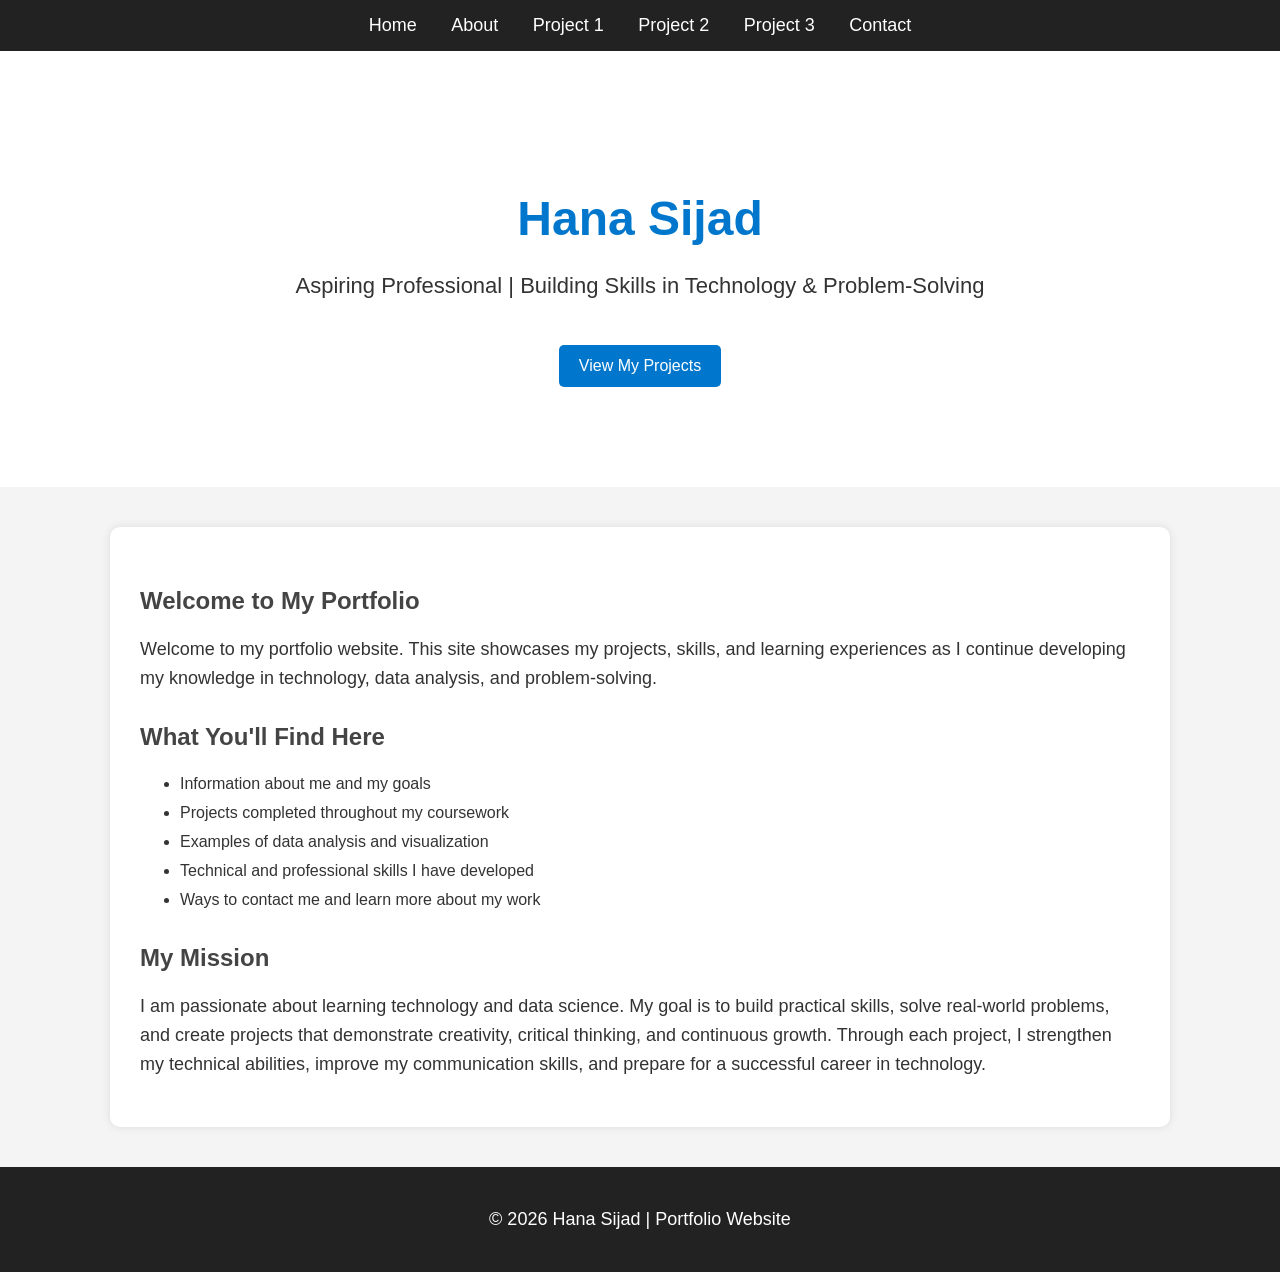
<file: index.html>
<!DOCTYPE html>
<html>
<head>
  <title>Hana Sijad Portfolio</title>
  <link rel="stylesheet" href="style.css">
</head>

<body>

  <nav>
    <a href="index.html">Home</a>
    <a href="about.html">About</a>
    <a href="project1.html">Project 1</a>
    <a href="project2.html">Project 2</a>
    <a href="project3.html">Project 3</a>
    <a href="contact.html">Contact</a>
  </nav>

  <section class="hero">
    <h1>Hana Sijad</h1>
    <p>Aspiring Professional | Building Skills in Technology & Problem-Solving</p>

    <a href="project1.html" class="button">
      View My Projects
    </a>
  </section>

  <main class="container">

    <h2>Welcome to My Portfolio</h2>

    <p>
      Welcome to my portfolio website. This site showcases my projects,
      skills, and learning experiences as I continue developing my knowledge
      in technology, data analysis, and problem-solving.
    </p>

    <h2>What You'll Find Here</h2>

    <ul>
      <li>Information about me and my goals</li>
      <li>Projects completed throughout my coursework</li>
      <li>Examples of data analysis and visualization</li>
      <li>Technical and professional skills I have developed</li>
      <li>Ways to contact me and learn more about my work</li>
    </ul>

    <h2>My Mission</h2>

    <p>
      I am passionate about learning technology and data science. My goal is
      to build practical skills, solve real-world problems, and create projects
      that demonstrate creativity, critical thinking, and continuous growth.
      Through each project, I strengthen my technical abilities, improve my
      communication skills, and prepare for a successful career in technology.
    </p>

  </main>

  <footer>
    <p>&copy; 2026 Hana Sijad | Portfolio Website</p>
  </footer>

</body>
</html>
</file>
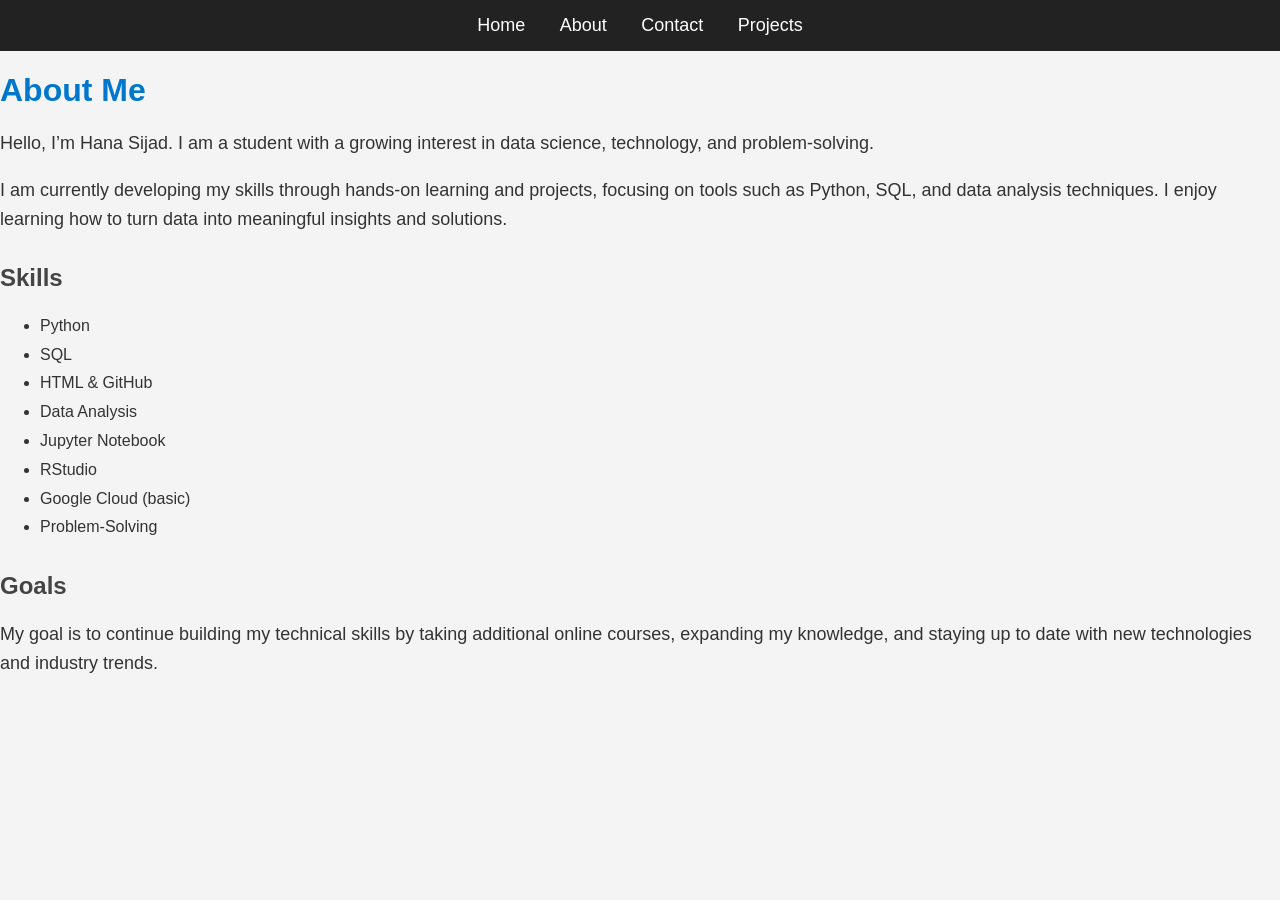
<file: about-page.html>
<!DOCTYPE html>
<html lang="en">
<head>
  <meta charset="UTF-8">
  <meta name="viewport" content="width=device-width, initial-scale=1.0">
  <title>About Me</title>
  <link rel="stylesheet" href="style.css">
</head>
<body>
<nav>
  <a href="index.html">Home</a>
  <a href="about-page.html">About</a>
  <a href="contact.html">Contact</a>
  <a href="projects.html">Projects</a>
</nav>

  <h1>About Me</h1>

  <p>Hello, I’m Hana Sijad. I am a student with a growing interest in data science, technology, and problem-solving.</p>

  <p>I am currently developing my skills through hands-on learning and projects, focusing on tools such as Python, SQL, and data analysis techniques. I enjoy learning how to turn data into meaningful insights and solutions.</p>

  <h2>Skills</h2>
  <ul>
    <li>Python</li>
    <li>SQL</li>
    <li>HTML & GitHub</li>
    <li>Data Analysis</li>
    <li>Jupyter Notebook</li>
    <li>RStudio</li>
    <li>Google Cloud (basic)</li>
    <li>Problem-Solving</li>
  </ul>

  <h2>Goals</h2>
  <p>My goal is to continue building my technical skills by taking additional online courses, expanding my knowledge, and staying up to date with new technologies and industry trends.</p>
</body>
</html>
</file>
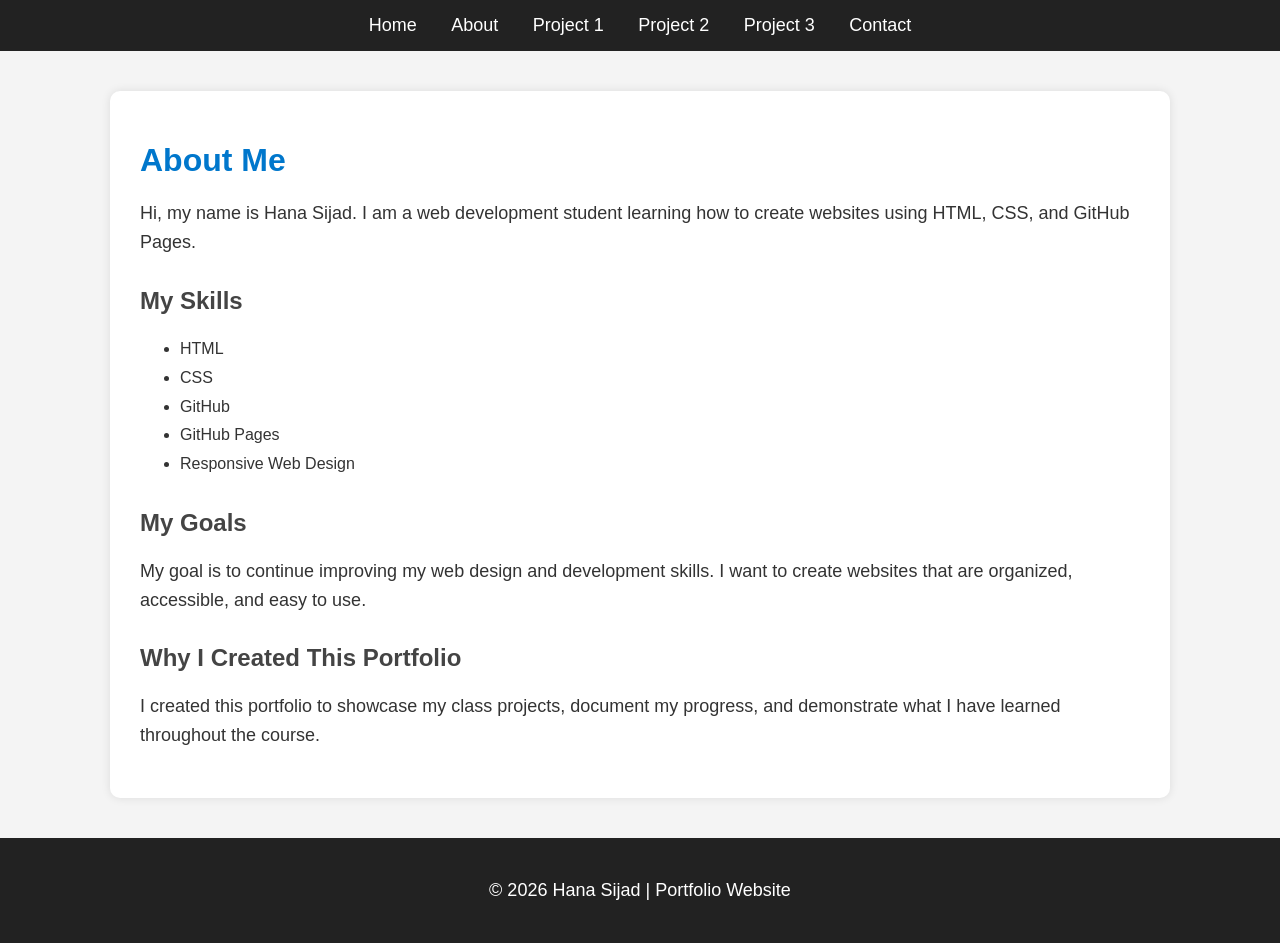
<file: about.html>
<!DOCTYPE html>
<html>
<head>
  <title>About - Hana Sijad Portfolio</title>
  <link rel="stylesheet" href="style.css">
</head>

<body>

  <nav>
    <a href="index.html">Home</a>
    <a href="about.html">About</a>
    <a href="project1.html">Project 1</a>
    <a href="project2.html">Project 2</a>
    <a href="project3.html">Project 3</a>
    <a href="contact.html">Contact</a>
  </nav>

  <main class="container">

    <h1>About Me</h1>

    <p>
      Hi, my name is Hana Sijad. I am a web development student learning how to
      create websites using HTML, CSS, and GitHub Pages.
    </p>

    <h2>My Skills</h2>

    <ul>
      <li>HTML</li>
      <li>CSS</li>
      <li>GitHub</li>
      <li>GitHub Pages</li>
      <li>Responsive Web Design</li>
    </ul>

    <h2>My Goals</h2>

    <p>
      My goal is to continue improving my web design and development skills.
      I want to create websites that are organized, accessible, and easy to use.
    </p>

    <h2>Why I Created This Portfolio</h2>

    <p>
      I created this portfolio to showcase my class projects, document my progress,
      and demonstrate what I have learned throughout the course.
    </p>

  </main>

  <footer>
    <p>&copy; 2026 Hana Sijad | Portfolio Website</p>
  </footer>

</body>
</html>
</file>
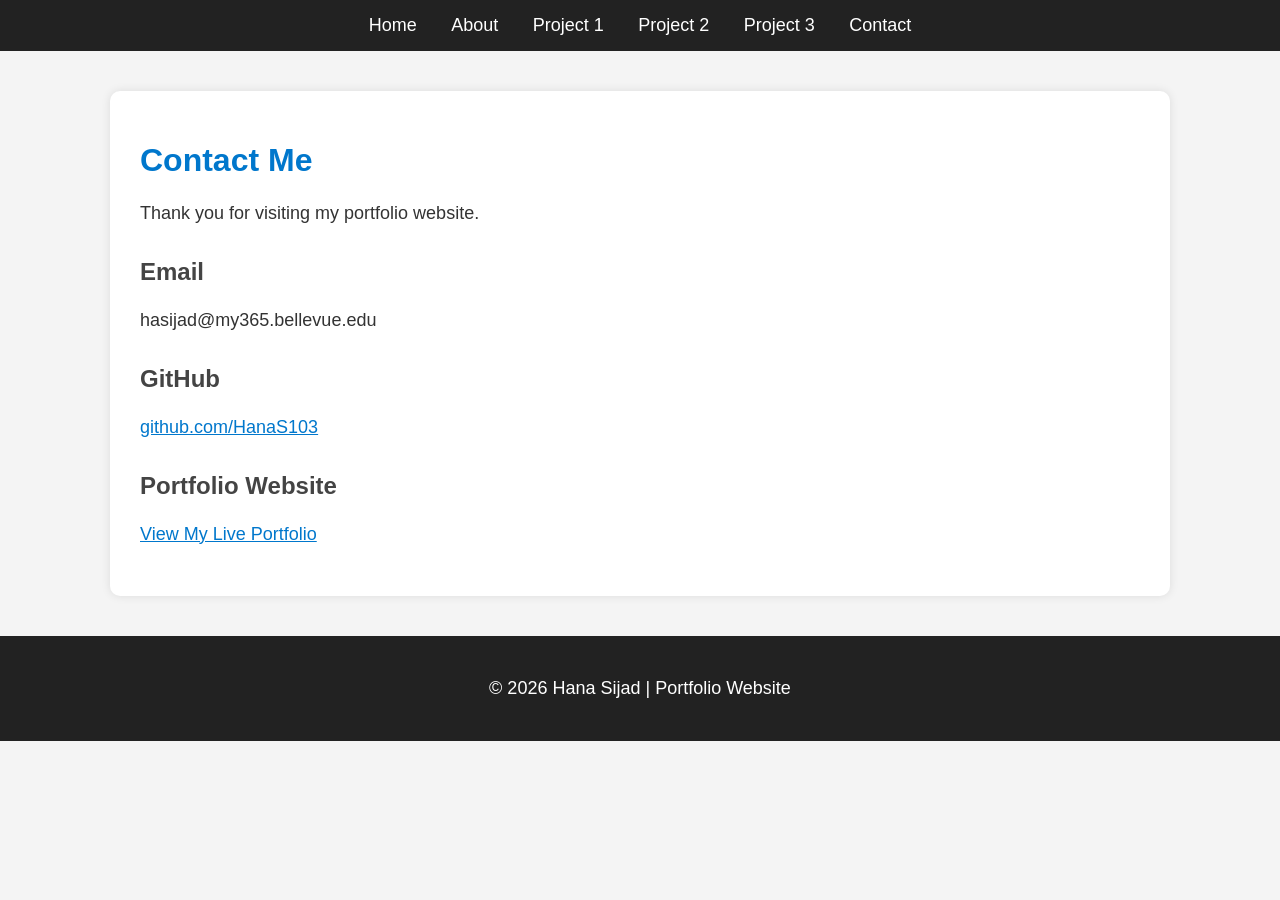
<file: contact.html>
<!DOCTYPE html>
<html>
<head>
  <title>Contact - Hana Sijad Portfolio</title>
  <link rel="stylesheet" href="style.css">
</head>

<body>

  <nav>
    <a href="index.html">Home</a>
    <a href="about.html">About</a>
    <a href="project1.html">Project 1</a>
    <a href="project2.html">Project 2</a>
    <a href="project3.html">Project 3</a>
    <a href="contact.html">Contact</a>
  </nav>

  <main class="container">

    <h1>Contact Me</h1>

    <p>
      Thank you for visiting my portfolio website.
    </p>

    <h2>Email</h2>

    <p>
     hasijad@my365.bellevue.edu
    </p>

    <h2>GitHub</h2>

    <p>
      <a href="https://github.com/HanaS103">
        github.com/HanaS103
      </a>
    </p>

    <h2>Portfolio Website</h2>

    <p>
      <a href="https://hanas103.github.io/Hana-Portfolio/">
        View My Live Portfolio
      </a>
    </p>

  </main>

  <footer>
    <p>&copy; 2026 Hana Sijad | Portfolio Website</p>
  </footer>

</body>
</html>
</file>
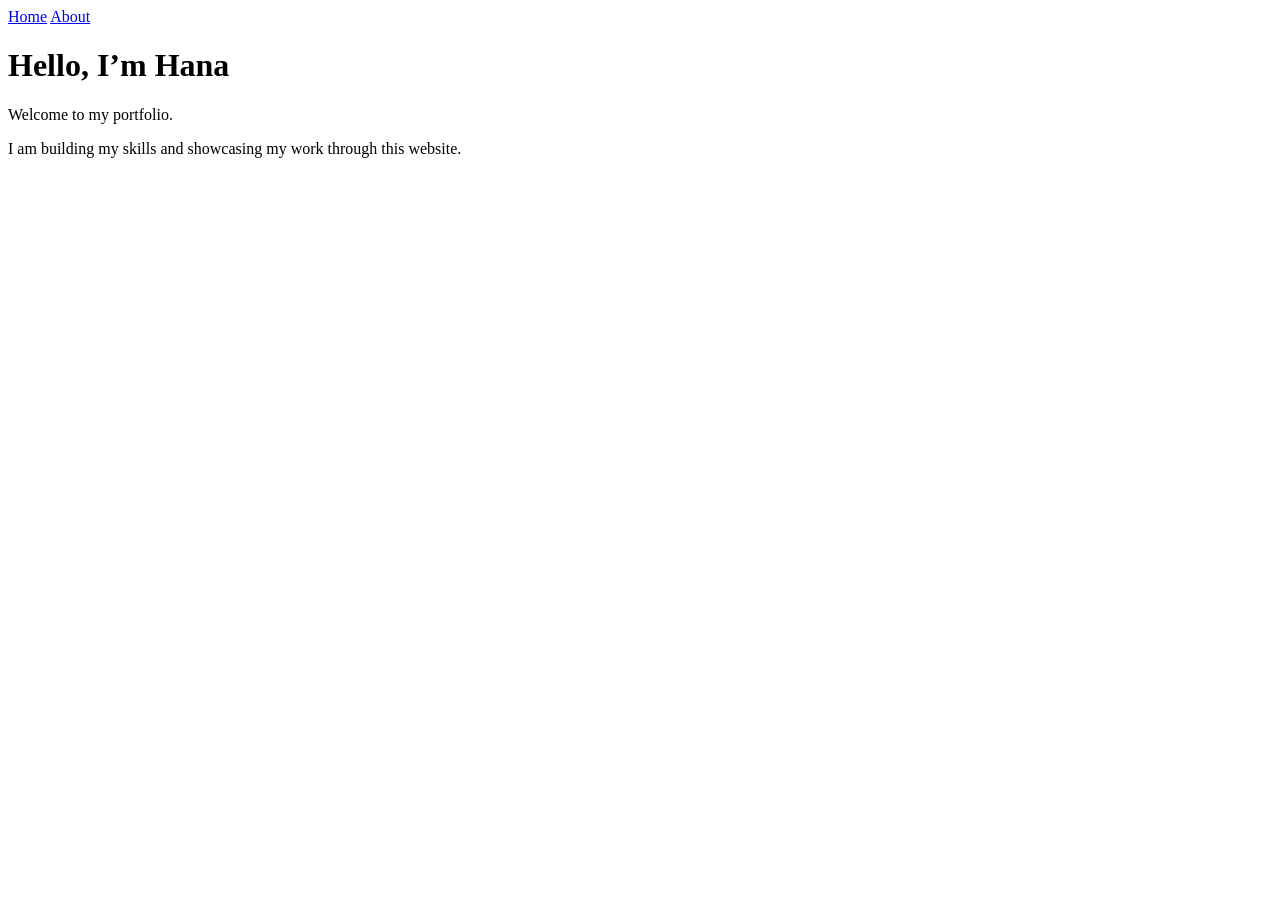
<file: home.html>
<!DOCTYPE html>
<html>
<head>
  <title>My Portfolio</title>
</head>
<body>

  <nav>
    <a href="index.html">Home</a>
    <a href="about.html">About</a>
  </nav>

  <h1>Hello, I’m Hana</h1>

  <p>Welcome to my portfolio.</p>

  <p>I am building my skills and showcasing my work through this website.</p>

</body>
</html>
</file>
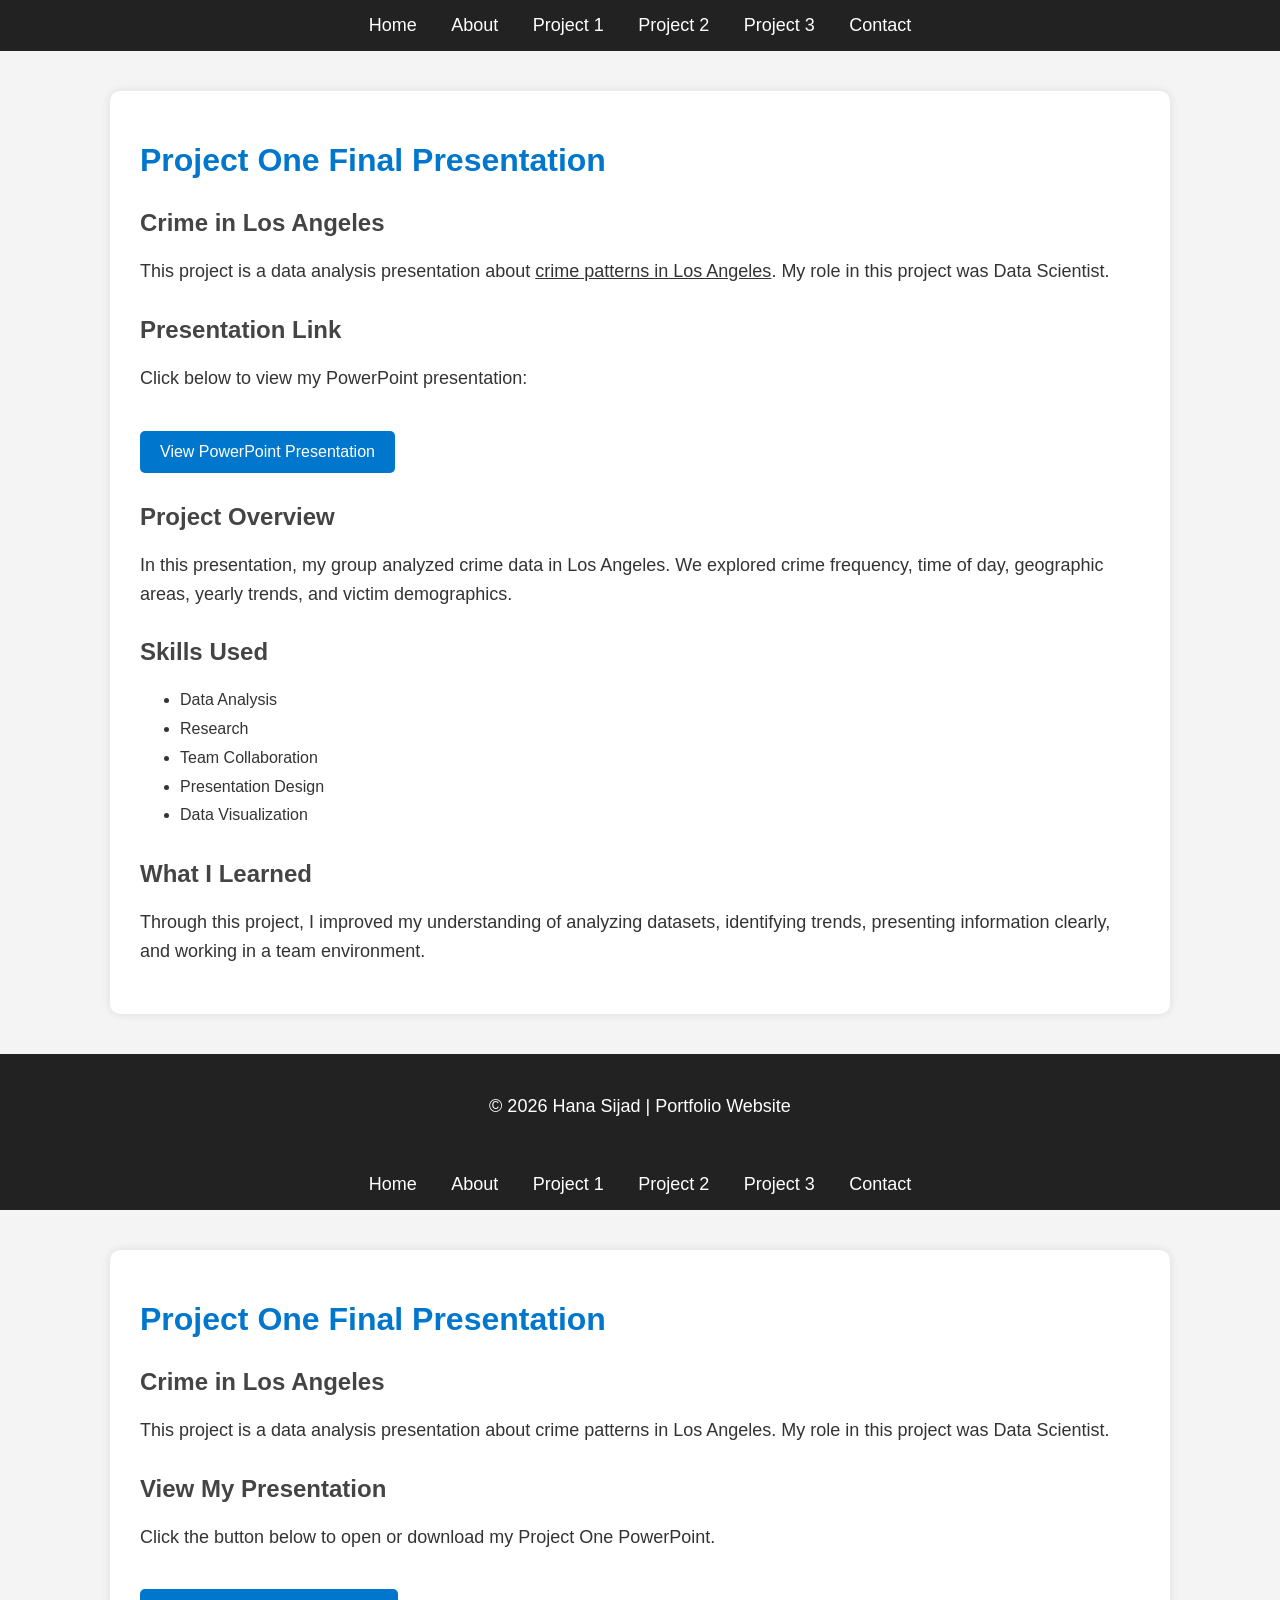
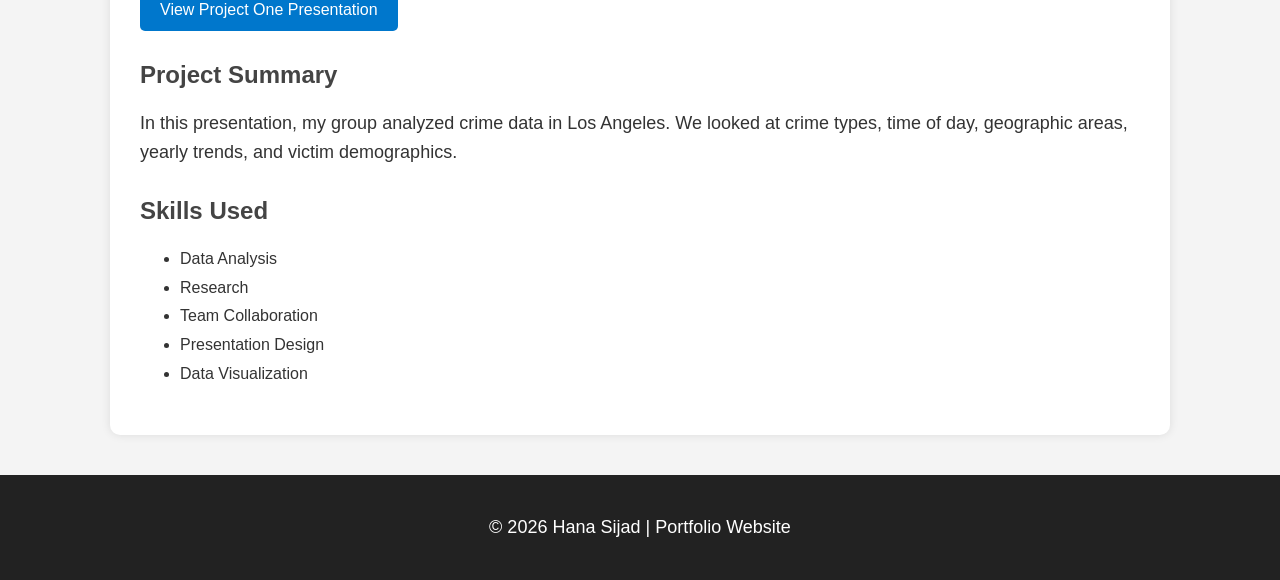
<file: project1.html>
<!DOCTYPE html>
<html>
<head>
  <title>Project 1 - Crime in Los Angeles</title>
  <link rel="stylesheet" href="style.css">
</head>

<body>

  <nav>
    <a href="index.html">Home</a>
    <a href="about.html">About</a>
    <a href="project1.html">Project 1</a>
    <a href="project2.html">Project 2</a>
    <a href="project3.html">Project 3</a>
    <a href="contact.html">Contact</a>
  </nav>

  <main class="container">

    <h1>Project One Final Presentation</h1>

    <h2>Crime in Los Angeles</h2>

    <p>
      This project is a data analysis presentation about
      <u>crime patterns in Los Angeles</u>.
      My role in this project was Data Scientist.
    </p>

    <h2>Presentation Link</h2>

    <p>
      Click below to view my PowerPoint presentation:
    </p>

    <a class="button" href="Project%20One%20Final%20Presentation.pptx">
      View PowerPoint Presentation
    </a>

    <h2>Project Overview</h2>

    <p>
      In this presentation, my group analyzed crime data in Los Angeles.
      We explored crime frequency, time of day, geographic areas,
      yearly trends, and victim demographics.
    </p>

    <h2>Skills Used</h2>

    <ul>
      <li>Data Analysis</li>
      <li>Research</li>
      <li>Team Collaboration</li>
      <li>Presentation Design</li>
      <li>Data Visualization</li>
    </ul>

    <h2>What I Learned</h2>

    <p>
      Through this project, I improved my understanding of analyzing datasets,
      identifying trends, presenting information clearly, and working in a team environment.
    </p>

  </main>

  <footer>
    <p>&copy; 2026 Hana Sijad | Portfolio Website</p>
  </footer>

</body>
</html><!DOCTYPE html>
<html>
<head>
  <title>Project 1 - Crime in Los Angeles</title>
  <link rel="stylesheet" href="style.css">
</head>

<body>

  <nav>
    <a href="index.html">Home</a>
    <a href="about.html">About</a>
    <a href="project1.html">Project 1</a>
    <a href="project2.html">Project 2</a>
    <a href="project3.html">Project 3</a>
    <a href="contact.html">Contact</a>
  </nav>

  <main class="container">

    <h1>Project One Final Presentation</h1>

    <h2>Crime in Los Angeles</h2>

    <p>
      This project is a data analysis presentation about crime patterns in
      Los Angeles. My role in this project was Data Scientist.
    </p>

    <h2>View My Presentation</h2>

    <p>
      Click the button below to open or download my Project One PowerPoint.
    </p>

    <a class="button" href="Project%20One%20Final%20Presentation.pptx">
      View Project One Presentation
    </a>

    <h2>Project Summary</h2>

    <p>
      In this presentation, my group analyzed crime data in Los Angeles.
      We looked at crime types, time of day, geographic areas, yearly trends,
      and victim demographics.
    </p>

    <h2>Skills Used</h2>

    <ul>
      <li>Data Analysis</li>
      <li>Research</li>
      <li>Team Collaboration</li>
      <li>Presentation Design</li>
      <li>Data Visualization</li>
    </ul>

  </main>

  <footer>
    <p>&copy; 2026 Hana Sijad | Portfolio Website</p>
  </footer>

</body>
</html>
</file>
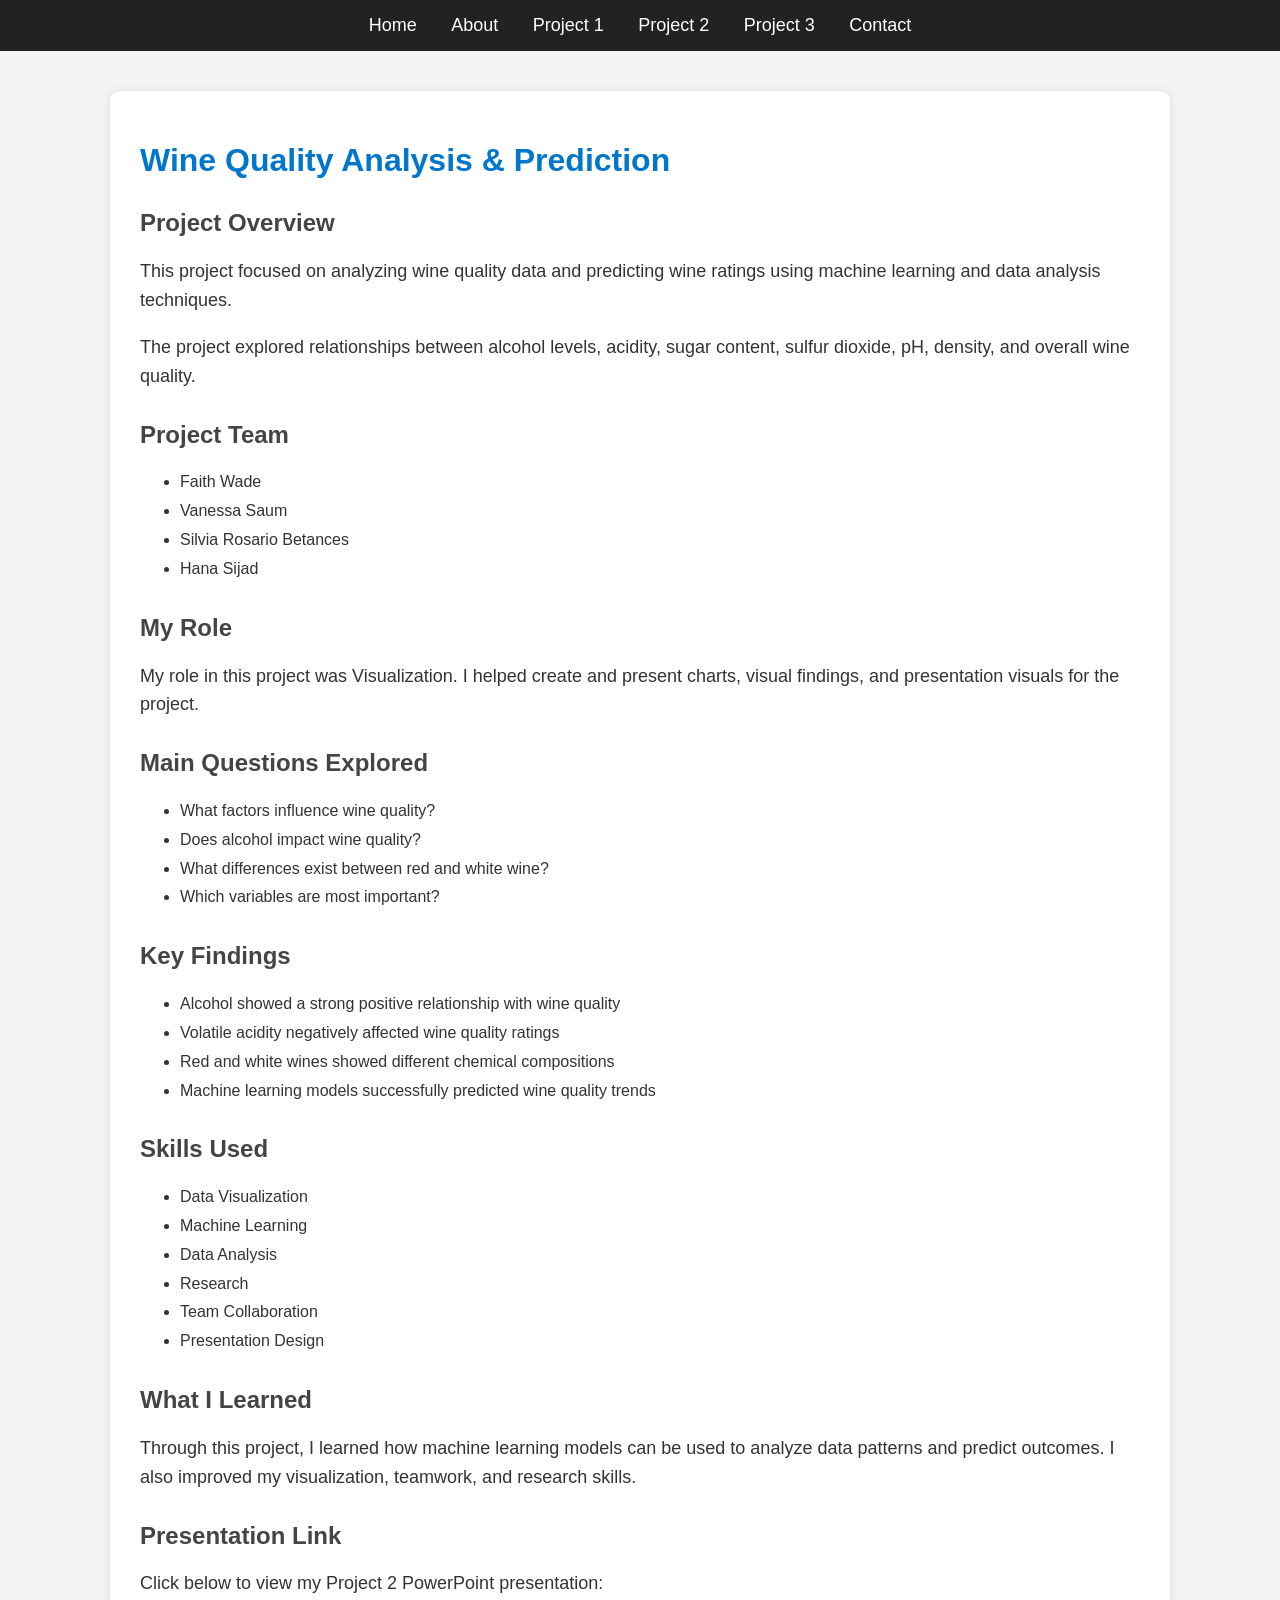
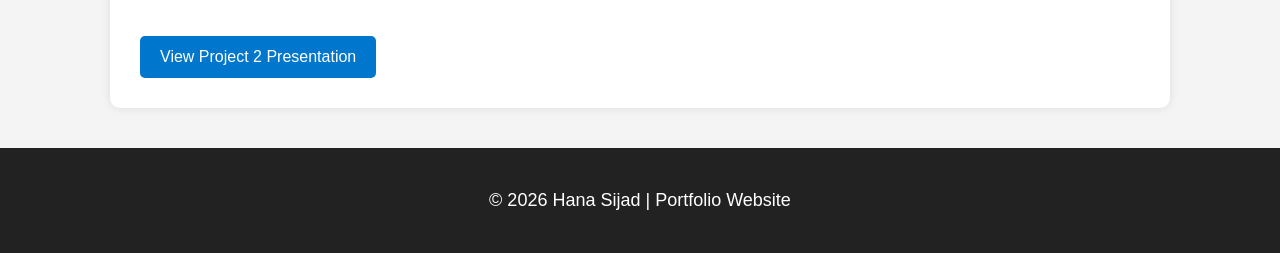
<file: project2.html>
<!DOCTYPE html>
<html>
<head>
  <title>Project 2 - Wine Quality Analysis</title>
  <link rel="stylesheet" href="style.css">
</head>

<body>

  <nav>
    <a href="index.html">Home</a>
    <a href="about.html">About</a>
    <a href="project1.html">Project 1</a>
    <a href="project2.html">Project 2</a>
    <a href="project3.html">Project 3</a>
    <a href="contact.html">Contact</a>
  </nav>

  <main class="container">

    <h1>Wine Quality Analysis & Prediction</h1>

    <h2>Project Overview</h2>

    <p>
      This project focused on analyzing wine quality data and predicting
      wine ratings using machine learning and data analysis techniques.
    </p>

    <p>
      The project explored relationships between alcohol levels,
      acidity, sugar content, sulfur dioxide, pH, density,
      and overall wine quality.
    </p>

    <h2>Project Team</h2>

    <ul>
      <li>Faith Wade</li>
      <li>Vanessa Saum</li>
      <li>Silvia Rosario Betances</li>
      <li>Hana Sijad</li>
    </ul>

    <h2>My Role</h2>

    <p>
      My role in this project was Visualization. I helped create and present
      charts, visual findings, and presentation visuals for the project.
    </p>

    <h2>Main Questions Explored</h2>

    <ul>
      <li>What factors influence wine quality?</li>
      <li>Does alcohol impact wine quality?</li>
      <li>What differences exist between red and white wine?</li>
      <li>Which variables are most important?</li>
    </ul>

    <h2>Key Findings</h2>

    <ul>
      <li>Alcohol showed a strong positive relationship with wine quality</li>
      <li>Volatile acidity negatively affected wine quality ratings</li>
      <li>Red and white wines showed different chemical compositions</li>
      <li>Machine learning models successfully predicted wine quality trends</li>
    </ul>

    <h2>Skills Used</h2>

    <ul>
      <li>Data Visualization</li>
      <li>Machine Learning</li>
      <li>Data Analysis</li>
      <li>Research</li>
      <li>Team Collaboration</li>
      <li>Presentation Design</li>
    </ul>

    <h2>What I Learned</h2>

    <p>
      Through this project, I learned how machine learning models can be used
      to analyze data patterns and predict outcomes. I also improved my
      visualization, teamwork, and research skills.
    </p>

    <h2>Presentation Link</h2>

    <p>
      Click below to view my Project 2 PowerPoint presentation:
    </p>
<a class="button" href="wine-quality.pptx">
  View Project 2 Presentation
  </a>

  </main>

  <footer>
    <p>&copy; 2026 Hana Sijad | Portfolio Website</p>
  </footer>

</body>
</html>
</file>
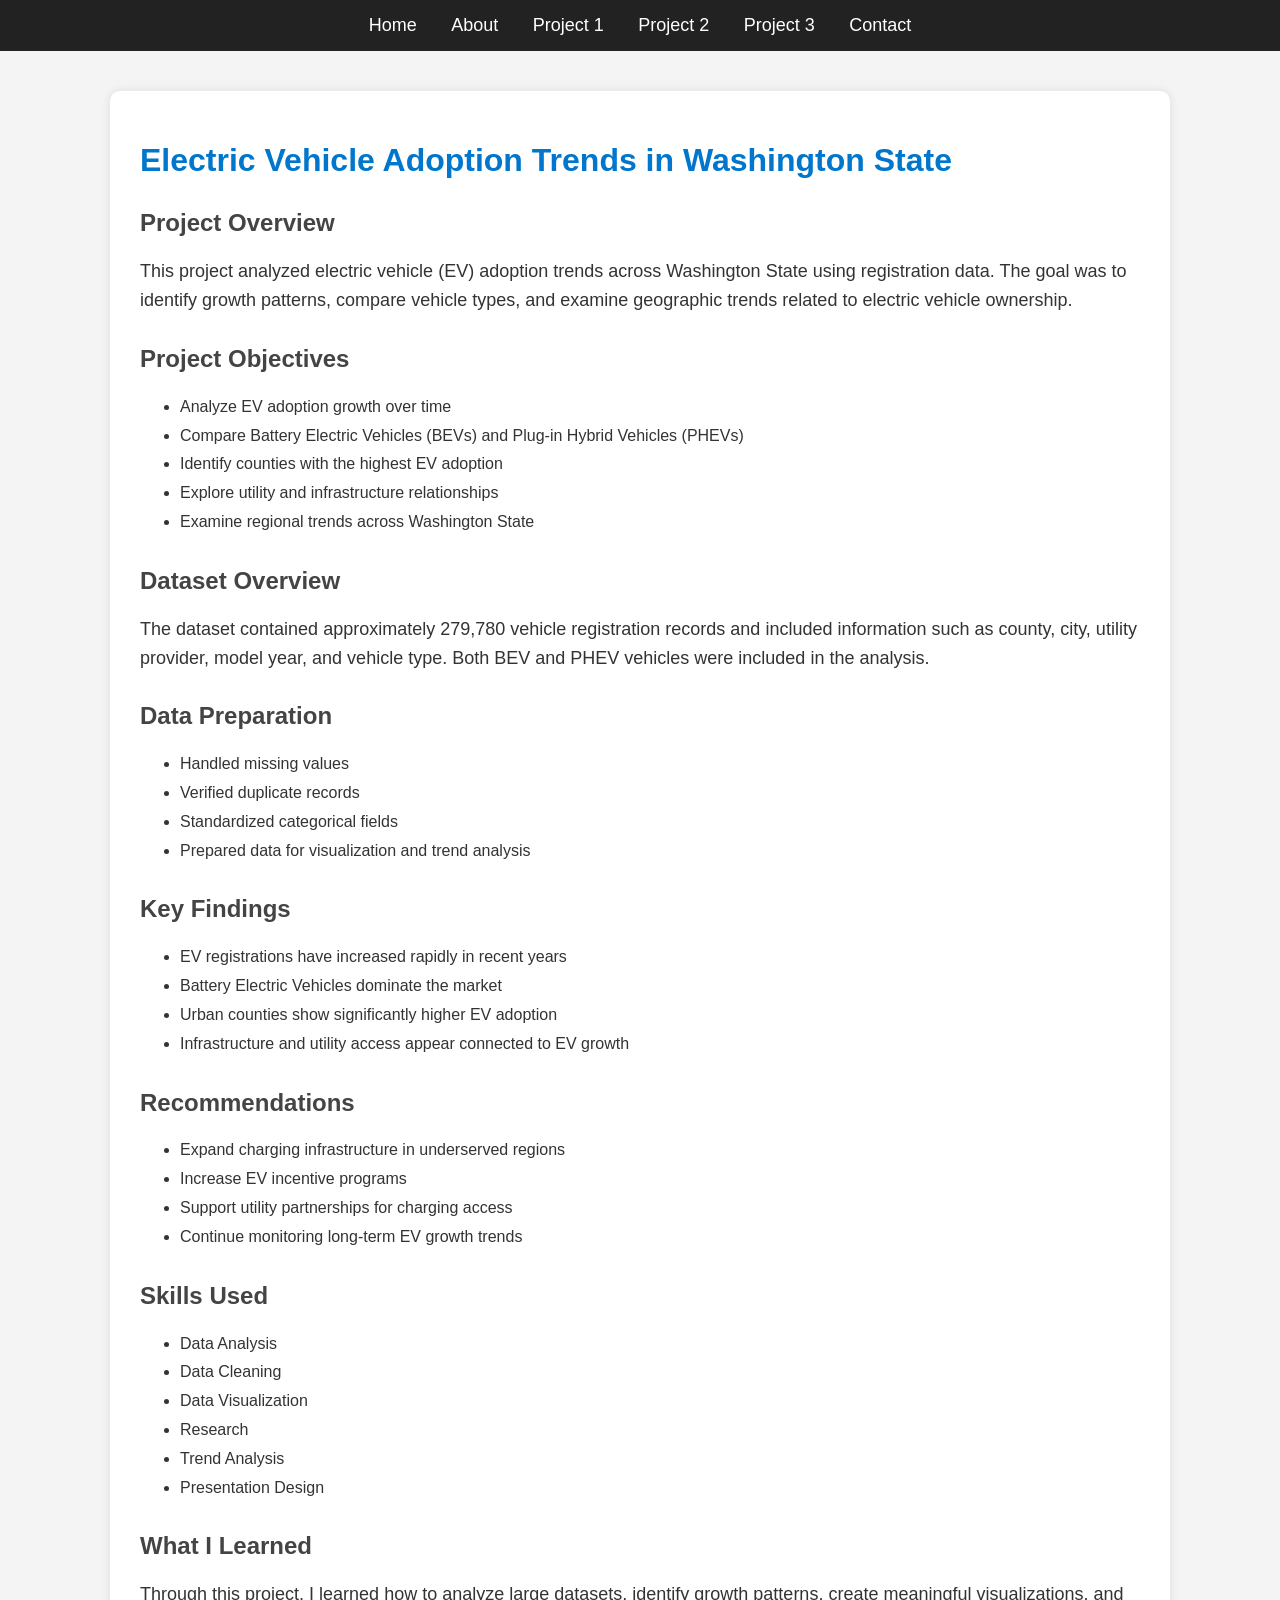
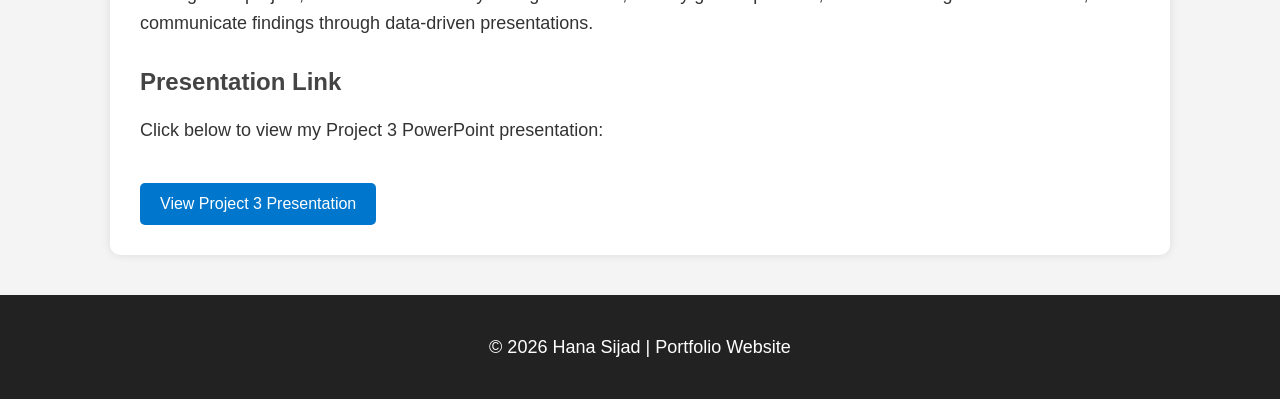
<file: project3.html>
<!DOCTYPE html>
<html>
<head>
  <title>Project 3 - EV Adoption Trends</title>
  <link rel="stylesheet" href="style.css">
</head>

<body>

  <nav>
    <a href="index.html">Home</a>
    <a href="about.html">About</a>
    <a href="project1.html">Project 1</a>
    <a href="project2.html">Project 2</a>
    <a href="project3.html">Project 3</a>
    <a href="contact.html">Contact</a>
  </nav>

  <main class="container">

    <h1>Electric Vehicle Adoption Trends in Washington State</h1>

    <h2>Project Overview</h2>

    <p>
      This project analyzed electric vehicle (EV) adoption trends across
      Washington State using registration data. The goal was to identify
      growth patterns, compare vehicle types, and examine geographic trends
      related to electric vehicle ownership.
    </p>

    <h2>Project Objectives</h2>

    <ul>
      <li>Analyze EV adoption growth over time</li>
      <li>Compare Battery Electric Vehicles (BEVs) and Plug-in Hybrid Vehicles (PHEVs)</li>
      <li>Identify counties with the highest EV adoption</li>
      <li>Explore utility and infrastructure relationships</li>
      <li>Examine regional trends across Washington State</li>
    </ul>

    <h2>Dataset Overview</h2>

    <p>
      The dataset contained approximately 279,780 vehicle registration records
      and included information such as county, city, utility provider, model year,
      and vehicle type. Both BEV and PHEV vehicles were included in the analysis.
    </p>

    <h2>Data Preparation</h2>

    <ul>
      <li>Handled missing values</li>
      <li>Verified duplicate records</li>
      <li>Standardized categorical fields</li>
      <li>Prepared data for visualization and trend analysis</li>
    </ul>

    <h2>Key Findings</h2>

    <ul>
      <li>EV registrations have increased rapidly in recent years</li>
      <li>Battery Electric Vehicles dominate the market</li>
      <li>Urban counties show significantly higher EV adoption</li>
      <li>Infrastructure and utility access appear connected to EV growth</li>
    </ul>

    <h2>Recommendations</h2>

    <ul>
      <li>Expand charging infrastructure in underserved regions</li>
      <li>Increase EV incentive programs</li>
      <li>Support utility partnerships for charging access</li>
      <li>Continue monitoring long-term EV growth trends</li>
    </ul>

    <h2>Skills Used</h2>

    <ul>
      <li>Data Analysis</li>
      <li>Data Cleaning</li>
      <li>Data Visualization</li>
      <li>Research</li>
      <li>Trend Analysis</li>
      <li>Presentation Design</li>
    </ul>

    <h2>What I Learned</h2>

    <p>
      Through this project, I learned how to analyze large datasets,
      identify growth patterns, create meaningful visualizations,
      and communicate findings through data-driven presentations.
    </p>

    <h2>Presentation Link</h2>

    <p>
      Click below to view my Project 3 PowerPoint presentation:
    </p>

    <a class="button" href="ev-adoption.pptx">
      View Project 3 Presentation
    </a>

  </main>

  <footer>
    <p>&copy; 2026 Hana Sijad | Portfolio Website</p>
  </footer>

</body>
</html>
</file>
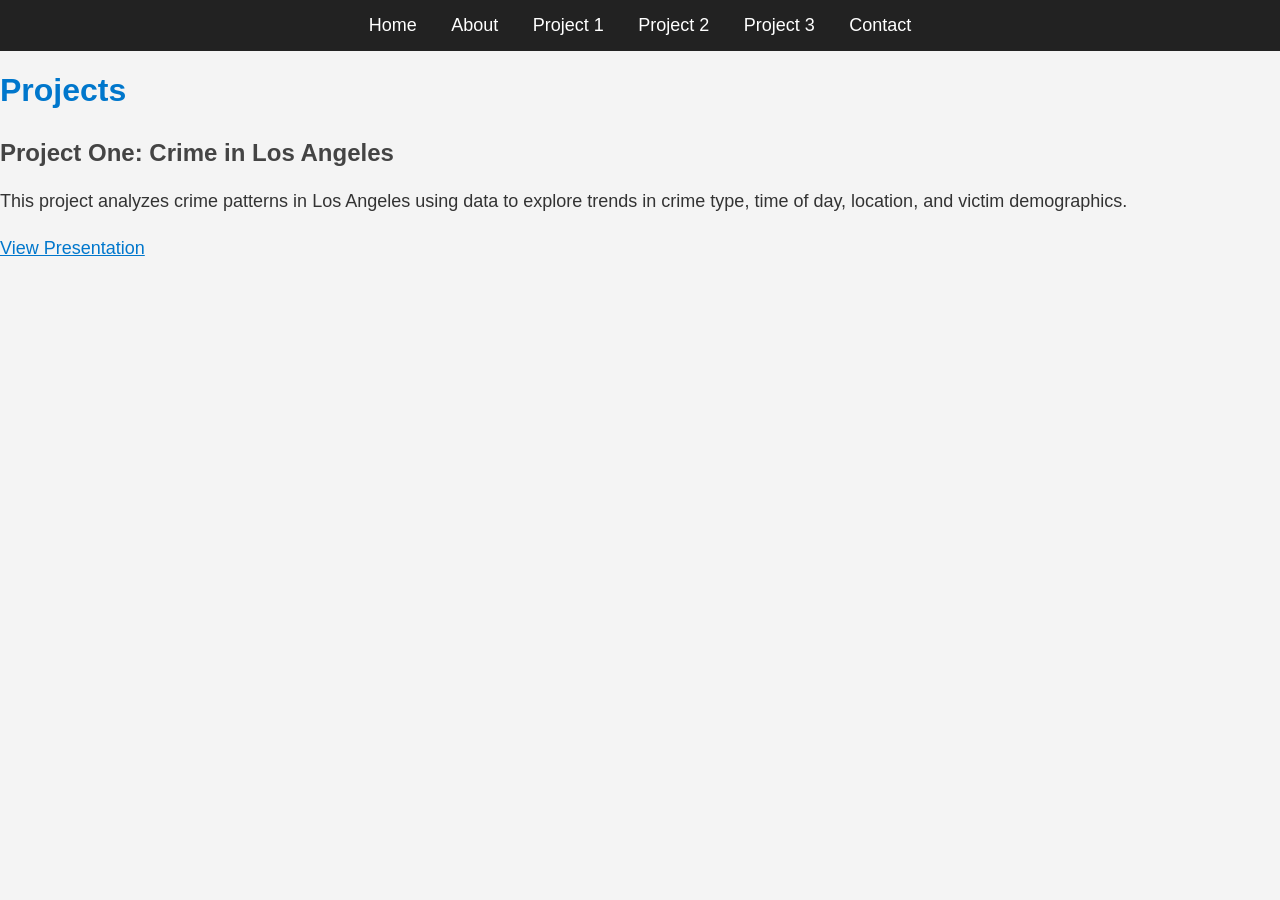
<file: projects.html>
<!DOCTYPE html>
<html lang="en">
<head>
  <meta charset="UTF-8">
  <meta name="viewport" content="width=device-width, initial-scale=1.0">
  <title>Projects</title>
  <link rel="stylesheet" href="style.css">
</head>
<body>

  <nav>
  <a href="index.html">Home</a>
  <a href="about.html">About</a>
  <a href="project1.html">Project 1</a>
  <a href="project2.html">Project 2</a>
  <a href="project3.html">Project 3</a>
  <a href="contact.html">Contact</a>
</nav>
  <h1>Projects</h1>

  <h2>Project One: Crime in Los Angeles</h2>

  <p>
    This project analyzes crime patterns in Los Angeles using data to explore
    trends in crime type, time of day, location, and victim demographics.
  </p>

  <p>
    <a href="Project%20One%20Final%20Presentation.pptx">View Presentation</a>
  </p>

</body>
</html>
</file>
<file: style.css>
/* General Page Styling */
body {
  font-family: Arial, sans-serif;
  margin: 0;
  padding: 0;
  background-color: #f4f4f4;
  color: #333;
}

/* Navigation Bar */
nav {
  background-color: #222;
  padding: 15px;
  text-align: center;
}

nav a {
  color: white;
  text-decoration: none;
  margin: 0 15px;
  font-size: 18px;
}

nav a:hover {
  color: #00bfff;
}

/* Main Content Container */
.container {
  width: 80%;
  max-width: 1000px;
  margin: 40px auto;
  background: white;
  padding: 30px;
  border-radius: 10px;
  box-shadow: 0 0 10px rgba(0,0,0,0.1);
}

/* Headings */
h1 {
  color: #0077cc;
  margin-bottom: 20px;
}

h2 {
  color: #444;
  margin-top: 30px;
}

/* Paragraphs */
p {
  line-height: 1.6;
  font-size: 18px;
}

/* Lists */
ul {
  line-height: 1.8;
}

/* Links */
a {
  color: #0077cc;
}

a:hover {
  color: #005999;
}

/* Images */
img {
  max-width: 100%;
  border-radius: 10px;
  margin-top: 20px;
}

/* Hero Section */
.hero {
  text-align: center;
  padding: 100px 20px;
  background-color: white;
}

.hero h1 {
  font-size: 48px;
}

.hero p {
  font-size: 22px;
}

/* Button Style */
.button {
  display: inline-block;
  margin-top: 20px;
  padding: 12px 20px;
  background-color: #0077cc;
  color: white;
  text-decoration: none;
  border-radius: 5px;
}

.button:hover {
  background-color: #005999;
}

/* Footer */
footer {
  text-align: center;
  padding: 20px;
  background-color: #222;
  color: white;
  margin-top: 40px;
}

/* Mobile Responsive Design */
@media (max-width: 768px) {

  nav a {
    display: block;
    margin: 10px 0;
  }

  .container {
    width: 95%;
    padding: 20px;
  }

  .hero h1 {
    font-size: 36px;
  }

  .hero p {
    font-size: 18px;
  }
}
</file>
